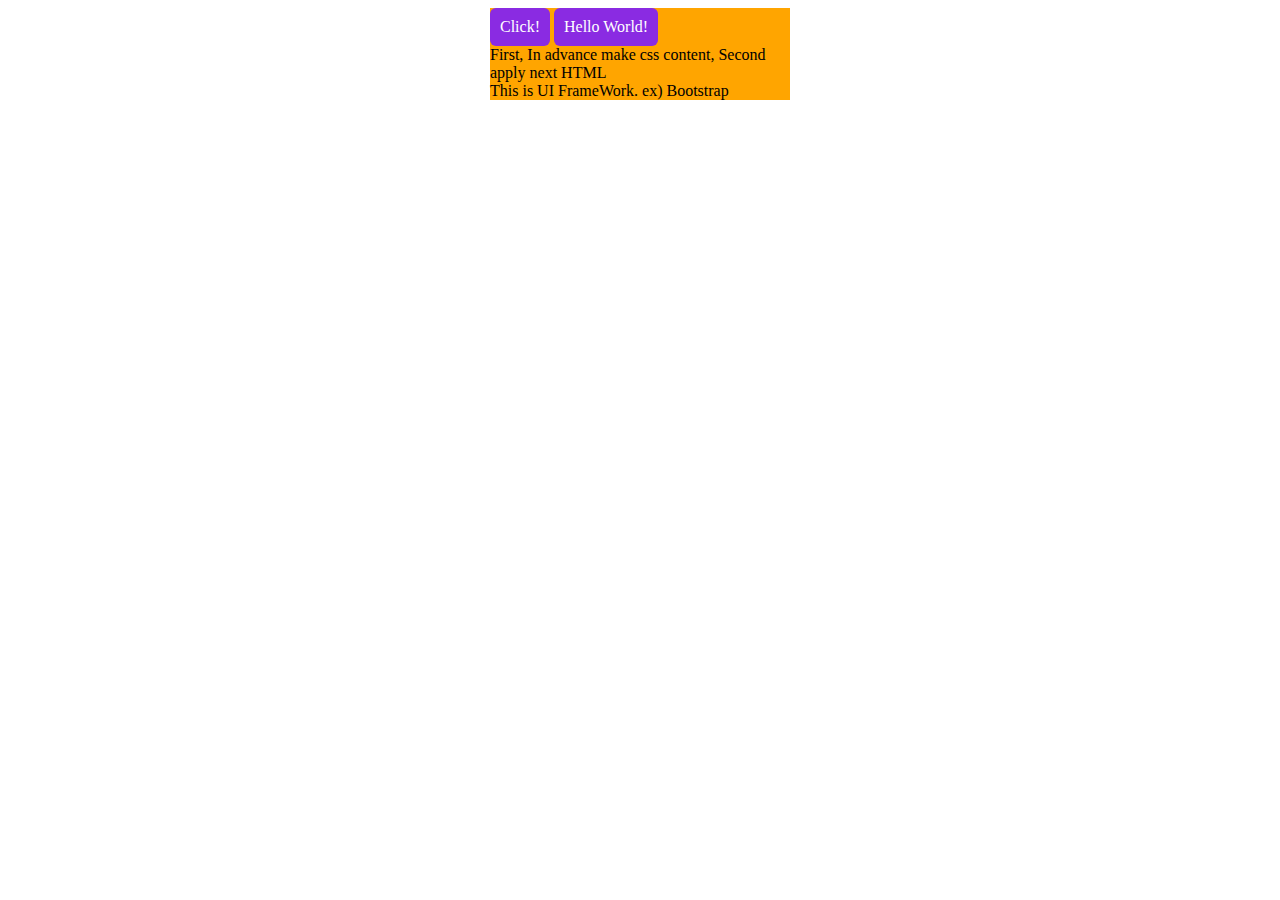
<file: index.html>
<!DOCTYPE html>
<html lang="en">
<head>
    <meta charset="UTF-8">
    <meta http-equiv="X-UA-Compatible" content="IE=edge">
    <meta name="viewport" content="width=device-width, initial-scale=1.0">
    <title>Bootstrap preview</title> <!-- ! + 탭-->
    <link rel="stylesheet" href="./bootstrap0.css"> <!--link + 탭 -->
</head>
<body>
    <div class="container">
        <div class = "btn">Click!</div>
        <div class = "btn">Hello World!</div>
        <div>First, In advance make css content, Second apply next HTML</div>
        <div>This is UI FrameWork. ex) Bootstrap</div>
    </div>

</body>
</html>
</file>
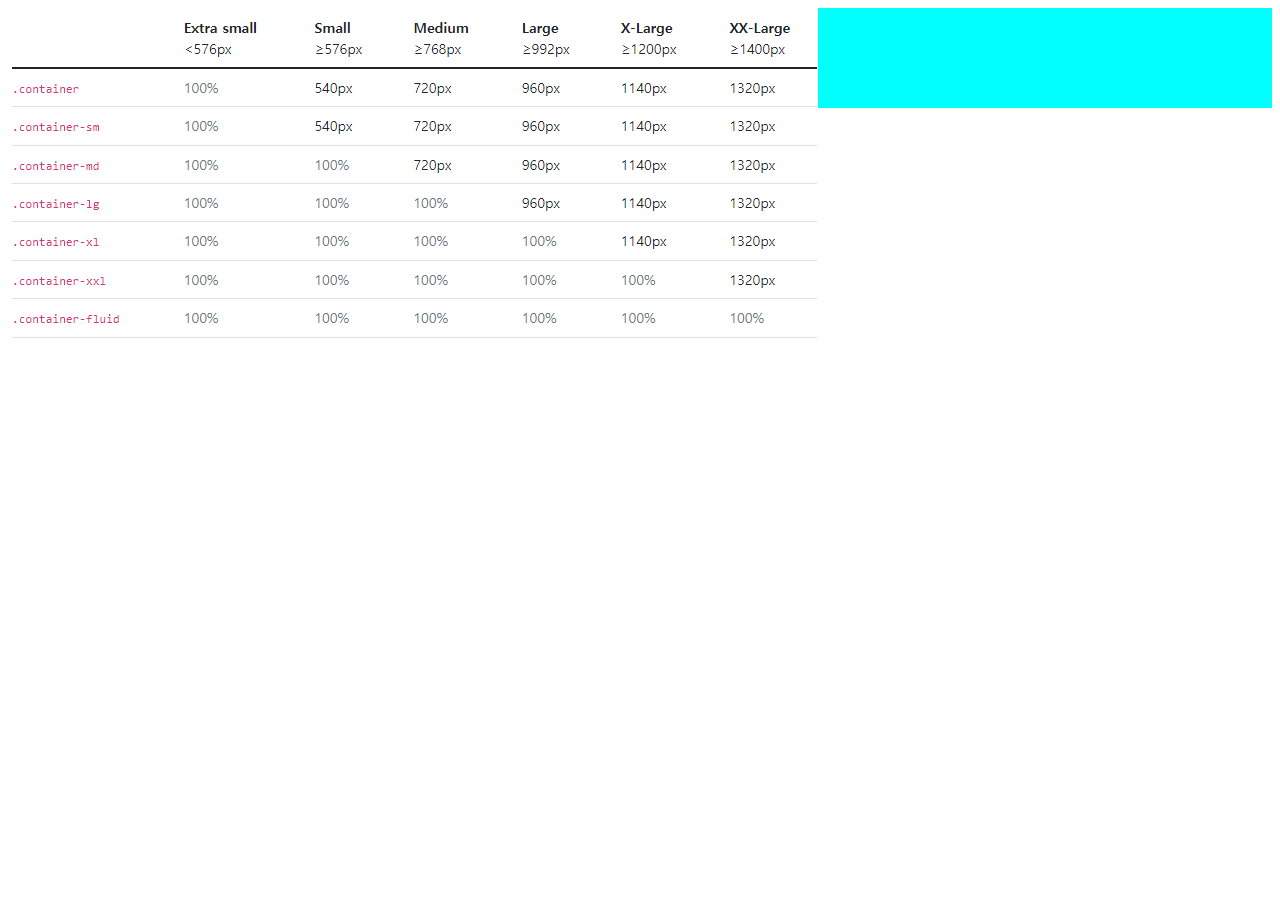
<file: index2.html>
<!DOCTYPE html>
<html lang="en">
<head>
    <meta charset="UTF-8">
    <meta http-equiv="X-UA-Compatible" content="IE=edge">
    <meta name="viewport" content="width=device-width, initial-scale=1.0">
    <title>Bootstrap2</title>
    
    <!--Bootstrap-->
    <link href="https://cdn.jsdelivr.net/npm/bootstrap@5.1.3/dist/css/bootstrap.min.css" rel="stylesheet" integrity="sha384-1BmE4kWBq78iYhFldvKuhfTAU6auU8tT94WrHftjDbrCEXSU1oBoqyl2QvZ6jIW3" crossorigin="anonymous">
    <script src="https://cdn.jsdelivr.net/npm/bootstrap@5.1.3/dist/js/bootstrap.bundle.min.js" integrity="sha384-ka7Sk0Gln4gmtz2MlQnikT1wXgYsOg+OMhuP+IlRH9sENBO0LRn5q+8nbTov4+1p" crossorigin="anonymous"></script>

    <link rel="stylesheet" href="./bootstrap2.css">
    <!--    The Bootstrap is declare before main css 
            JS Bundle has noting to do with bundle -->

</head>
<body>
  <div class="container">
    <!--layout container -->
    <div class="box">
    <img src = "container_info.png">
    </div> 
  </div>
    
</body>
</html>
</file>
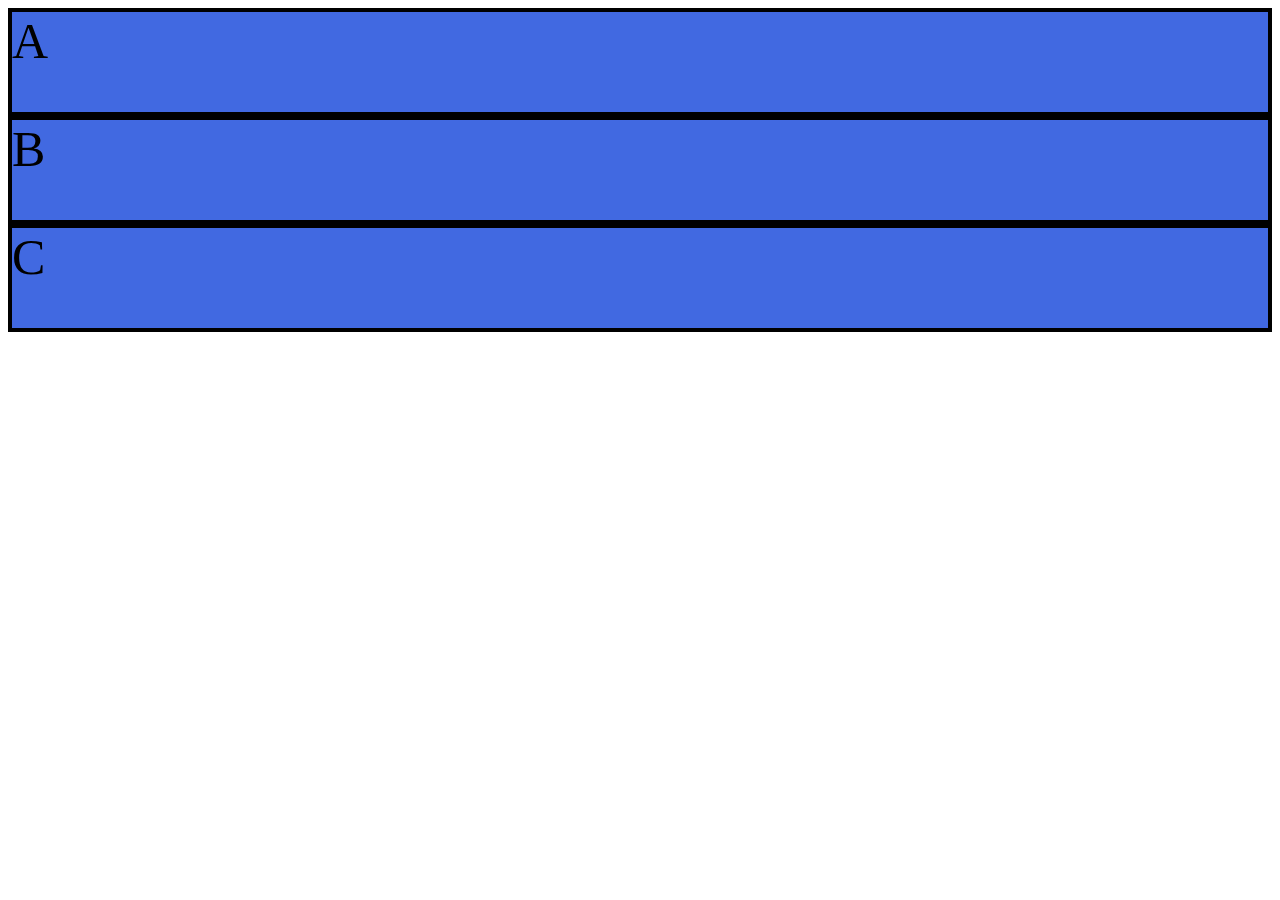
<file: index3.html>
<!DOCTYPE html>
<html lang="en">
<head>
    <meta charset="UTF-8">
    <meta http-equiv="X-UA-Compatible" content="IE=edge">
    <meta name="viewport" content="width=device-width, initial-scale=1.0">
    <title>Bootstrap3</title>

     <!--Bootstrap-->
     <link href="https://cdn.jsdelivr.net/npm/bootstrap@5.1.3/dist/css/bootstrap.min.css" rel="stylesheet" integrity="sha384-1BmE4kWBq78iYhFldvKuhfTAU6auU8tT94WrHftjDbrCEXSU1oBoqyl2QvZ6jIW3" crossorigin="anonymous">
     <script src="https://cdn.jsdelivr.net/npm/bootstrap@5.1.3/dist/js/bootstrap.bundle.min.js" integrity="sha384-ka7Sk0Gln4gmtz2MlQnikT1wXgYsOg+OMhuP+IlRH9sENBO0LRn5q+8nbTov4+1p" crossorigin="anonymous"></script>
 
     <link rel="stylesheet" href="./bootstrap3.css">
     <!--    The Bootstrap is declare before main css 
             JS Bundle has noting to do with bundle -->
</head>
<body>
    <div class = "row">
        <!--Bootstrap row : 12 column
        12 columns over? Move on to the next line.-->
        <div class="col-1 box">A</div>
        <div class="col-3 col-md-7 box">B</div> <!-- 3 classes -->
        <div class="col-8 col-md 4 box">C</div> 
        <!-- md(medium abbreviation) 
            3 column >> 7 column
            8 column >> 4 column -->
    </div>
        
</body>
</html>
</file>
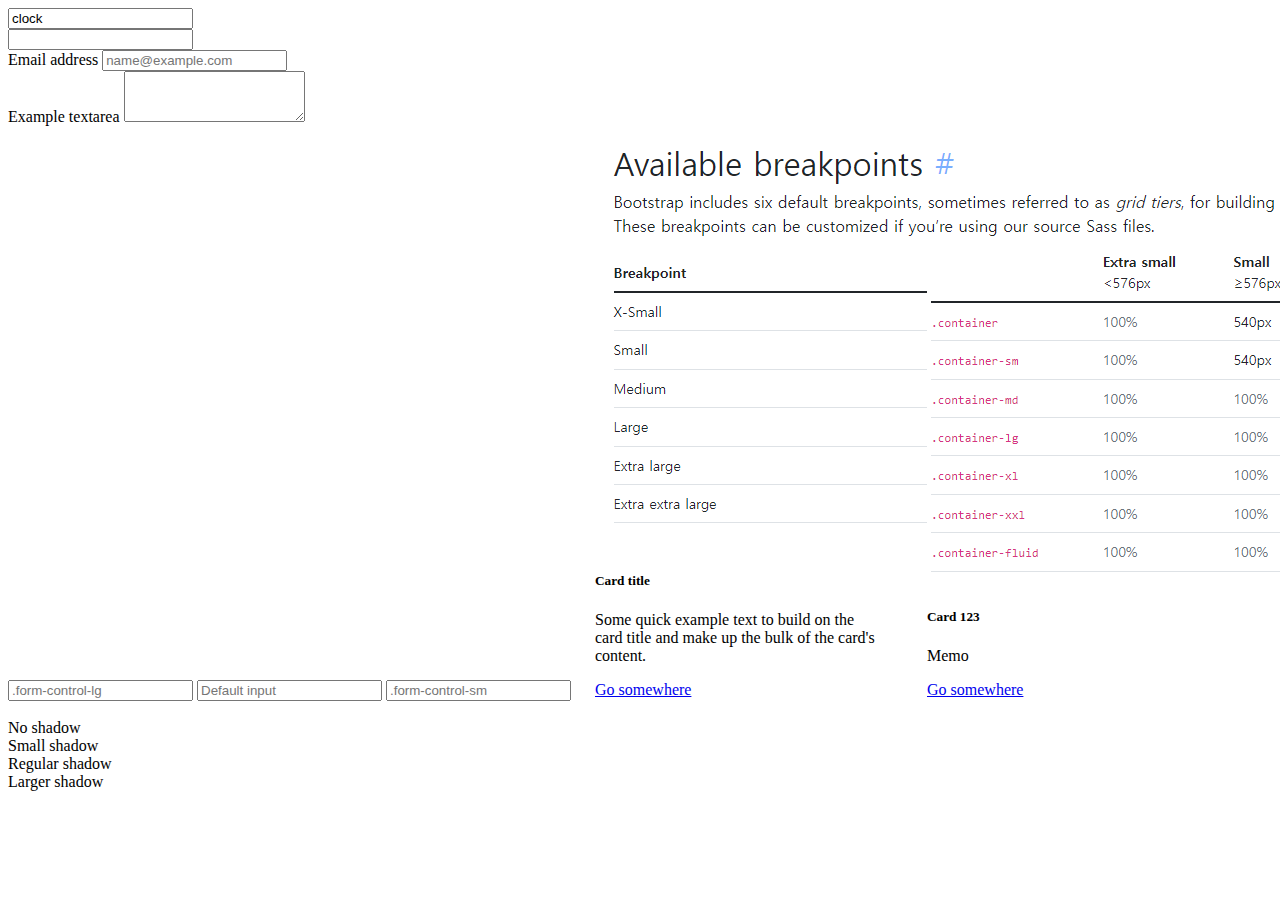
<file: index4.html>
<!DOCTYPE html>
<html lang="en">
<head>
    <meta charset="UTF-8">
    <meta http-equiv="X-UA-Compatible" content="IE=edge">
    <meta name="viewport" content="width=device-width, initial-scale=1.0">
    <title>Bootstrap4</title>

     <!--Bootstrap-->
     <link href="https://cdn.jsdelivr.net/npm/bootstrap@5.1.3/dist/css/bootstrap.min.css" rel="stylesheet" integrity="sha384-1BmE4kWBq78iYhFldvKuhfTAU6auU8tT94WrHftjDbrCEXSU1oBoqyl2QvZ6jIW3" crossorigin="anonymous">
     <script src="https://cdn.jsdelivr.net/npm/bootstrap@5.1.3/dist/js/bootstrap.bundle.min.js" integrity="sha384-ka7Sk0Gln4gmtz2MlQnikT1wXgYsOg+OMhuP+IlRH9sENBO0LRn5q+8nbTov4+1p" crossorigin="anonymous"></script>
 
     <link rel="stylesheet" href="./bootstrap4.css">
     <!--    The Bootstrap is declare before main css 
             JS Bundle has noting to do with bundle -->
</head>
<body>
    <div class="container mt-2"><!--margin-top abbreviation-->
        <div class = "row">
            <div class = "col">
                <input type = "text" class = "form-control" placeholder="Input Name" value = "clock">
            </div>
            <div class = "col">
                <input type = "password" class = "form-control">
            </div>
        </div>
    
      <div class="mb-3 mt-2">
        <label for="exampleFormControlInput1" class="form-label">Email address</label>
        <input type="email" class="form-control" id="exampleFormControlInput1" placeholder="name@example.com">
      </div>
      <div class="mb-3 mt-2">
        <label for="exampleFormControlTextarea1" class="form-label">Example textarea</label>
        <textarea class="form-control" id="exampleFormControlTextarea1" rows="3"></textarea>
      </div>

      <input class="form-control form-control-lg" type="text" placeholder=".form-control-lg" aria-label=".form-control-lg example">
        <input class="form-control" type="text" placeholder="Default input" aria-label="default input example">
        <input class="form-control form-control-sm" type="text" placeholder=".form-control-sm" aria-label=".form-control-sm example">

        <div class="card" style="width: 18rem;">
            <img src="breakpoints.png" class="card-img-top" alt="bootstrap">
            <div class="card-body">
              <h5 class="card-title">Card title</h5>
              <p class="card-text">Some quick example text to build on the card title and make up the bulk of the card's content.</p>
              <a href="#" class="btn btn-primary">Go somewhere</a>
            </div>
        </div>

        <div class="card" style="width: 18rem;">
            <img src="container_info.png" class="card-img-top" alt="bootstrap">
            <div class="card-body">
              <h5 class="card-title">Card 123</h5>
              <p class="card-text">Memo</p>
              <a href="https://memo.naver.com/" class="btn btn-primary">Go somewhere</a>
            </div>
        </div>

        <div class="shadow-none p-3 mb-5 bg-light rounded">No shadow</div>
        <div class="shadow-sm p-3 mb-5 bg-body rounded">Small shadow</div>
        <div class="shadow p-3 mb-5 bg-body rounded">Regular shadow</div>
        <div class="shadow-lg p-3 mb-5 bg-body rounded">Larger shadow</div>
    </div>
</body>
</html>
</file>
<file: bootstrap0.css>
.container {
    width: 300px;
    margin: auto;
    background-color: orange;

}

/* Parent element must be located above children element */

.btn {
    display: inline-block; 
    /* Properties that show elements on the screen */
    padding: 10px;
    background-color: blueviolet;
    color: white;
    border-radius: 6px;
    cursor: pointer;
}
</file>
<file: bootstrap2.css>
.box {
    height: 100px;
    background-color: aqua;
}
</file>
<file: bootstrap3.css>
.box    {
    height: 100px;
    background-color: royalblue;
    font-size: 50px;
    border: 4px solid black;
}
</file>
<file: bootstrap4.css>
.card {
    display: inline-block;
    margin: 20px;
}
</file>
